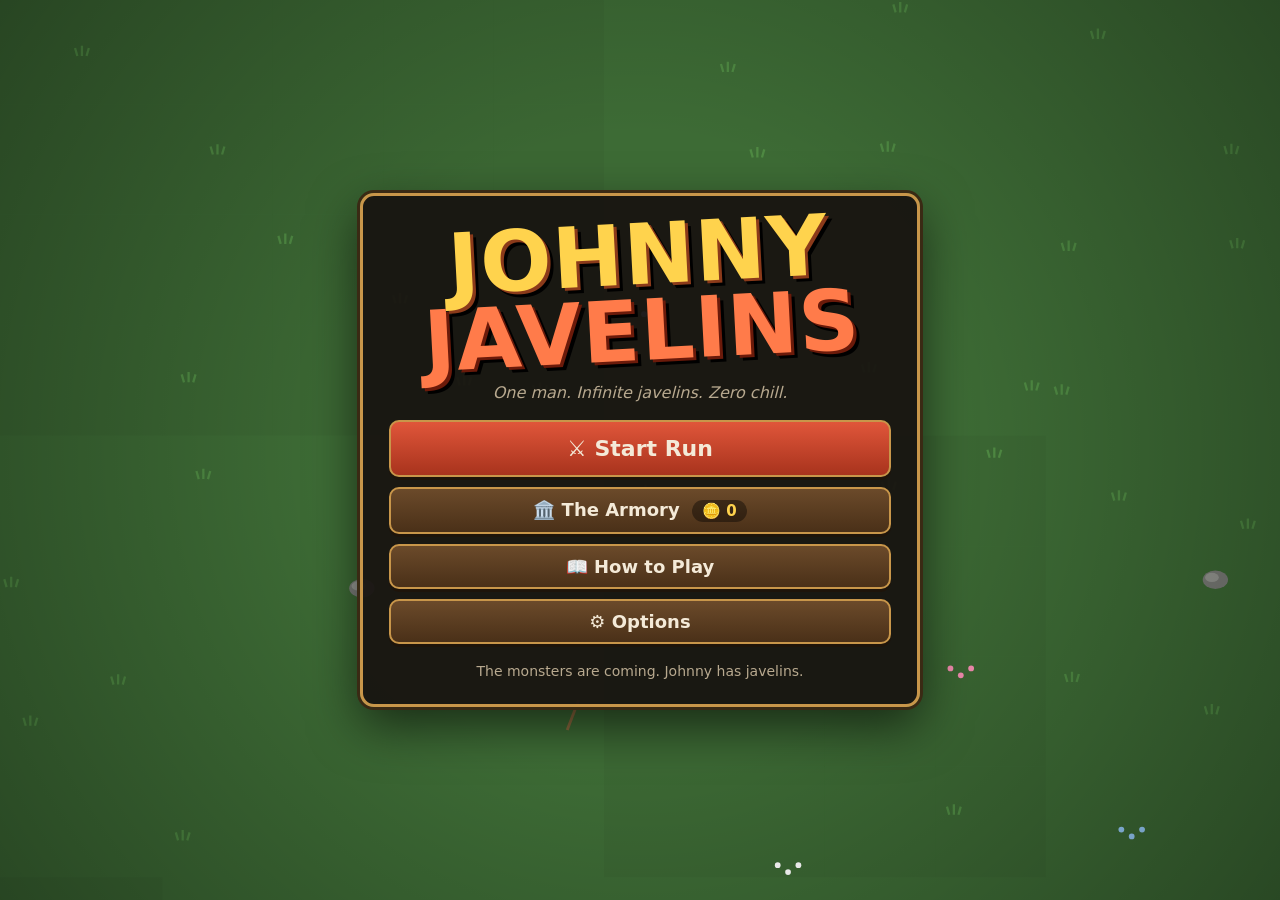
<file: index.html>
<!doctype html>
<html lang="en">
<head>
  <meta charset="utf-8" />
  <meta name="viewport" content="width=device-width, initial-scale=1, maximum-scale=1, user-scalable=no" />
  <title>Johnny Javelins</title>
  <link rel="icon" href="data:image/svg+xml,<svg xmlns=%22http://www.w3.org/2000/svg%22 viewBox=%220 0 100 100%22><text y=%22.9em%22 font-size=%2290%22>🔱</text></svg>" />
  <link rel="stylesheet" href="css/style.css" />
</head>
<body>
  <canvas id="game"></canvas>

  <!-- In-run HUD -->
  <div id="hud" class="hidden">
    <div id="xpbar"><div id="xpfill"></div><span id="lvl">LV 1</span></div>
    <div id="hud-row">
      <div id="hud-left">
        <div id="hpbar"><div id="hpfill"></div><span id="hptext">100 / 100</span></div>
        <div id="build"></div>
      </div>
      <div id="timer">00:00</div>
      <div id="hud-right">
        <div>💀 <span id="kills">0</span></div>
        <div>🪙 <span id="gold">0</span></div>
        <button id="pausebtn" title="Pause (Esc)">❚❚</button>
      </div>
    </div>
    <div id="bossbar" class="hidden"><div id="bossname"></div><div class="bar"><div id="bossfill"></div></div></div>
  </div>

  <div id="toasts"></div>

  <!-- Main menu -->
  <div id="menu" class="screen">
    <div class="panel title-panel">
      <h1 class="logo"><span>Johnny</span><span>Javelins</span></h1>
      <p class="tagline">One man. Infinite javelins. Zero chill.</p>
      <div class="menu-buttons">
        <button class="btn big" id="btn-play">⚔️ Start Run</button>
        <button class="btn" id="btn-shop">🏛️ The Armory <span class="gold-pill">🪙 <span class="gold-amt">0</span></span></button>
        <button class="btn" id="btn-howto">📖 How to Play</button>
        <button class="btn" id="btn-options">⚙️ Options</button>
      </div>
      <div id="records" class="records"></div>
    </div>
  </div>

  <!-- How to play -->
  <div id="howto" class="screen hidden">
    <div class="panel">
      <h2>How to Play</h2>
      <ul class="howto-list">
        <li><b>Move</b> with <kbd>WASD</kbd> / arrow keys (or drag anywhere on touch screens).</li>
        <li>Johnny <b>throws javelins automatically</b> at the nearest monster. Prefer to aim yourself? Switch to mouse aim in Options.</li>
        <li>Collect <b>XP gems</b> to level up and pick an upgrade. Stack them for increasingly absurd javelin chaos.</li>
        <li>Max out the right pairs of upgrades to unlock <b>Legendary</b> evolutions.</li>
        <li><b>Elite</b> monsters (gold glow) and <b>bosses</b> drop treasure chests full of free upgrades.</li>
        <li>Survive <b>15 minutes</b> and slay the Ancient Dragon to win.</li>
        <li>Gold you collect is kept even if you die. Spend it in <b>The Armory</b> on permanent upgrades and new javelin techniques.</li>
        <li><kbd>Esc</kbd>/<kbd>P</kbd> pause · <kbd>1</kbd>-<kbd>4</kbd> pick upgrade · <kbd>R</kbd> reroll</li>
      </ul>
      <button class="btn" data-back>Back</button>
    </div>
  </div>

  <!-- Options -->
  <div id="options" class="screen hidden">
    <div class="panel">
      <h2>Options</h2>
      <div class="options-list">
        <label class="opt"><span>Aiming</span><button class="btn small" id="opt-aim"></button></label>
        <label class="opt"><span>Sound</span><button class="btn small" id="opt-sound"></button></label>
        <label class="opt"><span>Damage numbers</span><button class="btn small" id="opt-dmg"></button></label>
        <label class="opt"><span>Screen shake</span><button class="btn small" id="opt-shake"></button></label>
      </div>
      <button class="btn" data-back>Back</button>
    </div>
  </div>

  <!-- Meta shop -->
  <div id="shop" class="screen hidden">
    <div class="panel wide">
      <div class="shop-head">
        <h2>The Armory</h2>
        <div class="gold-pill large">🪙 <span class="gold-amt">0</span></div>
      </div>
      <div class="tabs">
        <button class="tab active" data-tab="training">Training</button>
        <button class="tab" data-tab="techniques">Javelin Techniques</button>
        <button class="tab" data-tab="records">Hall of Records</button>
      </div>
      <div id="shop-body" class="shop-grid"></div>
      <div class="shop-foot">
        <button class="btn small ghost" id="btn-refund">Refund training</button>
        <button class="btn" data-back>Back</button>
      </div>
    </div>
  </div>

  <!-- Level up -->
  <div id="levelup" class="screen modal hidden">
    <div class="panel wide">
      <h2 class="levelup-title">LEVEL UP!</h2>
      <p class="sub">Choose a new trick for Johnny</p>
      <div id="cards" class="cards"></div>
      <div class="levelup-actions">
        <button class="btn small" id="btn-reroll">🎲 Reroll (<span id="reroll-n">0</span>)</button>
        <button class="btn small ghost" id="btn-skip">Skip (+heal, +gold)</button>
      </div>
    </div>
  </div>

  <!-- Chest -->
  <div id="chest" class="screen modal hidden">
    <div class="panel">
      <h2 class="chest-title">🎁 Treasure!</h2>
      <div id="chest-items" class="chest-items"></div>
      <button class="btn big" id="btn-chest">Excellent!</button>
    </div>
  </div>

  <!-- Pause -->
  <div id="pause" class="screen modal hidden">
    <div class="panel wide">
      <h2>Paused</h2>
      <div class="pause-cols">
        <div>
          <h3>Javelin Stats</h3>
          <div id="pause-stats" class="stat-list"></div>
        </div>
        <div>
          <h3>Build</h3>
          <div id="pause-build" class="pause-build"></div>
        </div>
      </div>
      <div class="menu-buttons row">
        <button class="btn big" id="btn-resume">Resume</button>
        <button class="btn" id="btn-pause-options">Options</button>
        <button class="btn ghost" id="btn-quit">Give up (keep gold)</button>
      </div>
    </div>
  </div>

  <!-- Game over -->
  <div id="gameover" class="screen hidden">
    <div class="panel">
      <h2 id="go-title">Johnny has fallen</h2>
      <div id="go-stats" class="go-stats"></div>
      <div class="menu-buttons row">
        <button class="btn big" id="btn-again">Run it back</button>
        <button class="btn" id="btn-go-shop">🏛️ Armory</button>
        <button class="btn ghost" id="btn-go-menu">Menu</button>
      </div>
    </div>
  </div>

  <script src="js/util.js"></script>
  <script src="js/audio.js"></script>
  <script src="js/save.js"></script>
  <script src="js/upgrades.js"></script>
  <script src="js/enemies.js"></script>
  <script src="js/input.js"></script>
  <script src="js/game.js"></script>
  <script src="js/render.js"></script>
  <script src="js/ui.js"></script>
  <script src="js/main.js"></script>
</body>
</html>
</file>
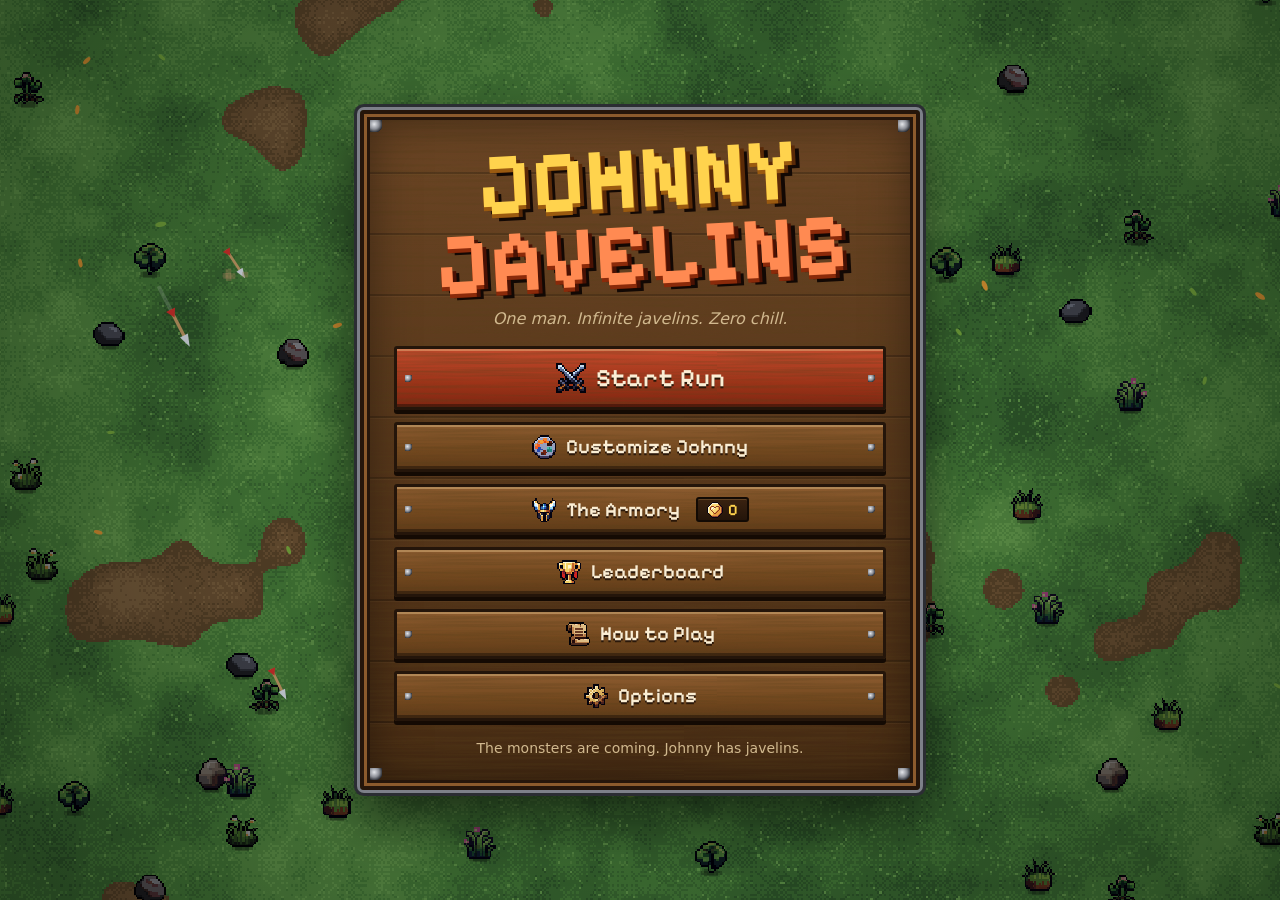
<file: public/index.html>
<!doctype html>
<html lang="en">
<head>
  <meta charset="utf-8" />
  <meta name="viewport" content="width=device-width, initial-scale=1, maximum-scale=1, user-scalable=no" />
  <title>Johnny Javelins</title>
  <link rel="icon" type="image/png" href="assets/favicon.png" />
  <link rel="stylesheet" href="css/style.css" />
</head>
<body>
  <canvas id="game"></canvas>

  <!-- In-run HUD -->
  <div id="hud" class="hidden">
    <div id="xpbar"><div id="xpfill"></div><span id="lvl">LV 1</span></div>
    <div id="hud-row">
      <div id="hud-left">
        <div id="hpbar"><div id="hptrail"></div><div id="hpfill"></div><span id="hptext">100 / 100</span></div>
        <div id="build"></div>
      </div>
      <div id="timer">00:00</div>
      <div id="hud-right">
        <div class="counter"><i class="px" data-icon="i_skull" data-size="22"></i> <span id="kills">0</span></div>
        <div class="counter"><i class="px" data-icon="coin" data-size="20"></i> <span id="gold">0</span></div>
        <button id="pausebtn" title="Pause (Esc)"><span class="pause-bars"></span></button>
      </div>
    </div>
    <div id="bossbar" class="hidden"><div id="bossname"></div><div class="bar"><div id="bosstrail"></div><div id="bossfill"></div></div></div>
  </div>

  <div id="toasts"></div>

  <!-- Main menu -->
  <div id="menu" class="screen">
    <div class="panel title-panel">
      <h1 class="logo"><span>Johnny</span><span>Javelins</span></h1>
      <p class="tagline">One man. Infinite javelins. Zero chill.</p>
      <div class="menu-buttons">
        <button class="btn big" id="btn-play"><i class="px" data-icon="i_play" data-size="30"></i> Start Run</button>
        <button class="btn" id="btn-designer"><i class="px" data-icon="i_designer" data-size="24"></i> Customize Johnny</button>
        <button class="btn" id="btn-shop"><i class="px" data-icon="i_armory" data-size="24"></i> The Armory <span class="gold-pill"><i class="px" data-icon="coin" data-size="16"></i> <span class="gold-amt">0</span></span></button>
        <button class="btn" id="btn-leaderboard"><i class="px" data-icon="i_trophy" data-size="24"></i> Leaderboard</button>
        <button class="btn" id="btn-howto"><i class="px" data-icon="i_howto" data-size="24"></i> How to Play</button>
        <button class="btn" id="btn-options"><i class="px" data-icon="i_options" data-size="24"></i> Options</button>
      </div>
      <div id="records" class="records"></div>
    </div>
  </div>

  <!-- Leaderboard -->
  <div id="leaderboard" class="screen hidden">
    <div class="panel wide lb-panel">
      <h2><i class="px" data-icon="i_trophy" data-size="34"></i> Hall of Johnnys</h2>
      <p class="sub">Every legend on this board is named Johnny. There is only Johnny.</p>
      <div id="lb-body" class="lb-body"></div>
      <div class="menu-buttons row">
        <button class="btn small" id="btn-lb-refresh">Refresh</button>
        <button class="btn" data-back>Back</button>
      </div>
    </div>
  </div>

  <!-- Johnny designer -->
  <div id="designer" class="screen hidden">
    <div class="panel wide">
      <h2>Design Your Johnny</h2>
      <div class="designer">
        <div class="designer-preview">
          <canvas id="johnny-preview" width="480" height="480"></canvas>
          <label class="name-field">Name <input id="johnny-name" maxlength="16" autocomplete="off" spellcheck="false" /></label>
          <div class="designer-actions">
            <button class="btn small" id="btn-random-look"><i class="px" data-icon="i_crit" data-size="20"></i> Randomize</button>
            <button class="btn small ghost" id="btn-reset-look">Classic Johnny</button>
          </div>
        </div>
        <div id="designer-opts" class="designer-opts"></div>
      </div>
      <button class="btn big" data-back>Looking good!</button>
    </div>
  </div>

  <!-- How to play -->
  <div id="howto" class="screen hidden">
    <div class="panel">
      <h2>How to Play</h2>
      <ul class="howto-list">
        <li><b>Move</b> with <kbd>WASD</kbd> / arrow keys (or drag anywhere on touch screens).</li>
        <li>Johnny <b>throws javelins automatically</b> at the nearest monster. Prefer to aim yourself? Switch to mouse aim in Options.</li>
        <li>Collect <b>XP gems</b> to level up and pick an upgrade. Stack them for increasingly absurd javelin chaos.</li>
        <li>Max out the right pairs of upgrades to unlock <b>Legendary</b> evolutions.</li>
        <li><b>Elite</b> monsters (gold glow) and <b>bosses</b> drop treasure chests full of free upgrades.</li>
        <li>Survive <b>15 minutes</b> and slay the Ancient Dragon to win.</li>
        <li>Gold you collect is kept even if you die. Spend it in <b>The Armory</b> on permanent upgrades and new javelin techniques.</li>
        <li><kbd>Esc</kbd>/<kbd>P</kbd> pause · <kbd>1</kbd>-<kbd>4</kbd> pick upgrade · <kbd>R</kbd> reroll</li>
      </ul>
      <button class="btn" data-back>Back</button>
    </div>
  </div>

  <!-- Options -->
  <div id="options" class="screen hidden">
    <div class="panel">
      <h2>Options</h2>
      <div class="options-list">
        <label class="opt"><span>Aiming</span><button class="btn small" id="opt-aim"></button></label>
        <label class="opt"><span>Graphics</span><button class="btn small" id="opt-quality"></button></label>
        <label class="opt"><span>Sound</span><button class="btn small" id="opt-sound"></button></label>
        <label class="opt"><span>Damage numbers</span><button class="btn small" id="opt-dmg"></button></label>
        <label class="opt"><span>Screen shake &amp; flashes</span><button class="btn small" id="opt-shake"></button></label>
      </div>
      <button class="btn" data-back>Back</button>
    </div>
  </div>

  <!-- Meta shop -->
  <div id="shop" class="screen hidden">
    <div class="panel wide">
      <div class="shop-head">
        <h2>The Armory</h2>
        <div class="gold-pill large"><i class="px" data-icon="coin" data-size="22"></i> <span class="gold-amt">0</span></div>
      </div>
      <div class="tabs">
        <button class="tab active" data-tab="training">Training</button>
        <button class="tab" data-tab="techniques">Javelin Techniques</button>
        <button class="tab" data-tab="records">Hall of Records</button>
      </div>
      <div id="shop-body" class="shop-grid"></div>
      <div class="shop-foot">
        <button class="btn small ghost" id="btn-refund">Refund training</button>
        <button class="btn" data-back>Back</button>
      </div>
    </div>
  </div>

  <!-- Level up -->
  <div id="levelup" class="screen modal hidden">
    <div class="panel wide">
      <h2 class="levelup-title">LEVEL UP!</h2>
      <p class="sub">Choose a new trick for Johnny</p>
      <div id="cards" class="cards"></div>
      <div class="levelup-actions">
        <button class="btn small" id="btn-reroll"><i class="px" data-icon="i_crit" data-size="20"></i> Reroll (<span id="reroll-n">0</span>)</button>
        <button class="btn small ghost" id="btn-skip">Skip (+heal, +gold)</button>
      </div>
    </div>
  </div>

  <!-- Chest -->
  <div id="chest" class="screen modal hidden">
    <div class="panel">
      <h2 class="chest-title"><i class="px" data-icon="chest" data-size="40"></i> Treasure!</h2>
      <div id="chest-items" class="chest-items"></div>
      <button class="btn big" id="btn-chest">Excellent!</button>
    </div>
  </div>

  <!-- Pause -->
  <div id="pause" class="screen modal hidden">
    <div class="panel wide">
      <h2>Paused</h2>
      <div class="pause-cols">
        <div>
          <h3>Javelin Stats</h3>
          <div id="pause-stats" class="stat-list"></div>
        </div>
        <div>
          <h3>Build</h3>
          <div id="pause-build" class="pause-build"></div>
        </div>
      </div>
      <div class="menu-buttons row">
        <button class="btn big" id="btn-resume">Resume</button>
        <button class="btn" id="btn-pause-options">Options</button>
        <button class="btn ghost" id="btn-quit">Give up (keep gold)</button>
      </div>
    </div>
  </div>

  <!-- Game over -->
  <div id="gameover" class="screen hidden">
    <div class="panel">
      <h2 id="go-title">Johnny has fallen</h2>
      <div id="go-stats" class="go-stats"></div>
      <div id="go-rank" class="go-rank"></div>
      <div class="menu-buttons row">
        <button class="btn big" id="btn-again">Run it back</button>
        <button class="btn" id="btn-go-lb"><i class="px" data-icon="i_trophy" data-size="24"></i> Leaderboard</button>
        <button class="btn" id="btn-go-shop"><i class="px" data-icon="i_armory" data-size="24"></i> Armory</button>
        <button class="btn ghost" id="btn-go-menu">Menu</button>
      </div>
    </div>
  </div>

  <script src="js/util.js"></script>
  <script src="js/audio.js"></script>
  <script src="js/johnny.js"></script>
  <script src="js/save.js"></script>
  <script src="js/upgrades.js"></script>
  <script src="js/sprite-index.js"></script>
  <script src="js/sprites.js"></script>
  <script src="js/world.js"></script>
  <script src="js/enemies.js"></script>
  <script src="js/input.js"></script>
  <script src="js/game.js"></script>
  <script src="js/render.js"></script>
  <script src="js/leaderboard.js"></script>
  <script src="js/ui.js"></script>
  <script src="js/main.js"></script>
</body>
</html>
</file>
<file: css/style.css>
:root {
  --bg: #12161c;
  --panel: rgba(24, 20, 16, 0.94);
  --panel-edge: #c8964a;
  --text: #f4ead8;
  --muted: #b8a98f;
  --gold: #ffd34d;
  --accent: #e0563a;
  --good: #6ad46a;
  --legend: #ff9f1c;
  --font: 'Trebuchet MS', 'Segoe UI', system-ui, sans-serif;
}

* { box-sizing: border-box; }

html, body {
  margin: 0;
  height: 100%;
  overflow: hidden;
  background: var(--bg);
  color: var(--text);
  font-family: var(--font);
  user-select: none;
  -webkit-user-select: none;
  touch-action: none;
}

canvas#game { position: fixed; inset: 0; display: block; }

.hidden { display: none !important; }

/* ---------------- Screens & panels ---------------- */
.screen {
  position: fixed;
  inset: 0;
  display: flex;
  align-items: center;
  justify-content: center;
  padding: 16px;
  z-index: 10;
  overflow-y: auto;
}
.screen.modal { background: rgba(0, 0, 0, 0.55); z-index: 20; }

.panel {
  background: var(--panel);
  border: 3px solid var(--panel-edge);
  border-radius: 14px;
  box-shadow: 0 0 0 3px #3a2a14, 0 18px 50px rgba(0, 0, 0, 0.6);
  padding: 22px 26px;
  max-width: 560px;
  width: 100%;
  text-align: center;
  margin: auto;
}
.panel.wide { max-width: 980px; }

h1, h2, h3 { margin: 0 0 10px; letter-spacing: 1px; }
h2 { font-size: 28px; color: var(--gold); text-shadow: 2px 2px 0 #000; }
h3 { font-size: 16px; color: var(--muted); text-transform: uppercase; }

.logo {
  display: flex;
  flex-direction: column;
  line-height: 0.9;
  font-size: clamp(44px, 10vw, 84px);
  font-weight: 900;
  text-transform: uppercase;
  color: var(--gold);
  text-shadow: 3px 3px 0 #8b3a1a, 6px 6px 0 #000;
  transform: rotate(-3deg);
  margin-bottom: 14px;
}
.logo span:last-child { color: #ff7b4a; text-shadow: 3px 3px 0 #6b1a0a, 6px 6px 0 #000; }
.tagline { color: var(--muted); font-style: italic; margin: 0 0 18px; }

.menu-buttons { display: flex; flex-direction: column; gap: 10px; align-items: stretch; }
.menu-buttons.row { flex-direction: row; flex-wrap: wrap; justify-content: center; margin-top: 16px; }

.btn {
  font-family: inherit;
  font-size: 18px;
  font-weight: 700;
  color: var(--text);
  background: linear-gradient(#6b4a2a, #4a3018);
  border: 2px solid var(--panel-edge);
  border-radius: 10px;
  padding: 10px 18px;
  cursor: pointer;
  transition: transform 0.08s, filter 0.1s;
  box-shadow: 0 3px 0 #1e140a;
}
.btn:hover { filter: brightness(1.2); transform: translateY(-1px); }
.btn:active { transform: translateY(2px); box-shadow: none; }
.btn.big { font-size: 22px; padding: 14px 22px; background: linear-gradient(#e0563a, #a8331d); }
.btn.small { font-size: 15px; padding: 7px 12px; }
.btn.ghost { background: transparent; }
.btn:disabled { opacity: 0.45; cursor: not-allowed; filter: grayscale(0.6); transform: none; }

.gold-pill {
  display: inline-block;
  background: rgba(0, 0, 0, 0.4);
  border-radius: 999px;
  padding: 2px 10px;
  color: var(--gold);
  font-size: 15px;
  margin-left: 6px;
}
.gold-pill.large { font-size: 22px; padding: 4px 16px; }

.records { margin-top: 16px; color: var(--muted); font-size: 14px; line-height: 1.6; }

kbd {
  background: #2a2016;
  border: 1px solid #6b5636;
  border-radius: 4px;
  padding: 0 5px;
  font-size: 0.85em;
}

.howto-list { text-align: left; line-height: 1.55; padding-left: 20px; margin: 0 0 18px; }
.howto-list li { margin-bottom: 6px; }

.options-list { display: flex; flex-direction: column; gap: 10px; margin-bottom: 18px; }
.opt { display: flex; justify-content: space-between; align-items: center; gap: 12px; font-size: 18px; }
.opt .btn { min-width: 120px; }

/* ---------------- HUD ---------------- */
#hud { position: fixed; inset: 0; pointer-events: none; z-index: 5; }
#xpbar {
  position: absolute; top: 0; left: 0; right: 0; height: 16px;
  background: rgba(0, 0, 0, 0.65);
  border-bottom: 2px solid #000;
}
#xpfill { height: 100%; width: 0; background: linear-gradient(90deg, #2f8cff, #6fd0ff); transition: width 0.1s; }
#lvl {
  position: absolute; right: 8px; top: 0; font-size: 12px; font-weight: 800; line-height: 16px;
  text-shadow: 1px 1px 0 #000;
}
#hud-row {
  position: absolute; top: 22px; left: 10px; right: 10px;
  display: flex; justify-content: space-between; align-items: flex-start; gap: 10px;
}
#hud-left { display: flex; flex-direction: column; gap: 6px; max-width: 40%; }
#hpbar {
  position: relative; width: 200px; max-width: 100%; height: 18px;
  background: rgba(0, 0, 0, 0.65); border: 2px solid #000; border-radius: 6px; overflow: hidden;
}
#hpfill { height: 100%; width: 100%; background: linear-gradient(#ff6a5a, #c62828); transition: width 0.1s; }
#hptext {
  position: absolute; inset: 0; text-align: center; font-size: 12px; font-weight: 800; line-height: 14px;
  text-shadow: 1px 1px 0 #000;
}
#build { display: flex; flex-wrap: wrap; gap: 3px; }
.bicon {
  position: relative; width: 28px; height: 28px; font-size: 17px; line-height: 26px; text-align: center;
  background: rgba(0, 0, 0, 0.55); border: 1px solid #6b5636; border-radius: 5px;
}
.bicon.legendary { border-color: var(--legend); box-shadow: 0 0 6px var(--legend); }
.bicon small {
  position: absolute; right: -2px; bottom: -4px; font-size: 10px; font-weight: 800; line-height: 1;
  background: #000; color: var(--gold); border-radius: 3px; padding: 1px 2px;
}
#timer {
  font-size: 30px; font-weight: 900; text-shadow: 2px 2px 0 #000; letter-spacing: 2px;
  position: absolute; left: 50%; transform: translateX(-50%);
}
#hud-right {
  display: flex; flex-direction: column; align-items: flex-end; gap: 2px;
  font-size: 18px; font-weight: 800; text-shadow: 2px 2px 0 #000;
}
#pausebtn {
  pointer-events: auto; margin-top: 4px;
  background: rgba(0, 0, 0, 0.5); color: var(--text); border: 1px solid #6b5636; border-radius: 6px;
  font-size: 14px; padding: 4px 10px; cursor: pointer;
}
#bossbar {
  position: absolute; bottom: 18px; left: 50%; transform: translateX(-50%);
  width: min(600px, 90vw); text-align: center;
}
#bossname { font-weight: 900; font-size: 16px; color: #ff6b5a; text-shadow: 2px 2px 0 #000; margin-bottom: 3px; }
#bossbar .bar { height: 14px; background: rgba(0, 0, 0, 0.7); border: 2px solid #000; border-radius: 4px; overflow: hidden; }
#bossfill { height: 100%; width: 100%; background: linear-gradient(#ff3d3d, #8b0000); }

#toasts {
  position: fixed; top: 90px; left: 50%; transform: translateX(-50%);
  display: flex; flex-direction: column; align-items: center; gap: 6px; z-index: 15; pointer-events: none;
}
.toast {
  background: rgba(0, 0, 0, 0.75); border: 1px solid var(--panel-edge); border-radius: 8px;
  padding: 6px 14px; font-weight: 800; font-size: 17px; text-shadow: 1px 1px 0 #000;
  animation: toastIn 0.25s ease-out;
  text-align: center;
}
@keyframes toastIn { from { transform: scale(0.6); opacity: 0; } to { transform: scale(1); opacity: 1; } }

/* ---------------- Level up cards ---------------- */
.levelup-title { font-size: 40px; animation: pulse 0.8s infinite alternate; }
@keyframes pulse { from { transform: scale(1); } to { transform: scale(1.06); } }
.sub { color: var(--muted); margin: 0 0 14px; }
.cards { display: grid; grid-template-columns: repeat(auto-fit, minmax(190px, 1fr)); gap: 12px; }
.card {
  font-family: inherit; color: var(--text); text-align: left;
  display: flex; flex-direction: column; gap: 6px;
  background: linear-gradient(#3a2c1c, #241a10);
  border: 2px solid #7a5b30; border-radius: 12px; padding: 14px;
  cursor: pointer; position: relative; transition: transform 0.1s, border-color 0.1s;
}
.card:hover, .card:focus { transform: translateY(-4px); border-color: var(--gold); outline: none; }
.card.legendary {
  border-color: var(--legend);
  background: linear-gradient(#5a3010, #2a1408);
  box-shadow: 0 0 18px rgba(255, 159, 28, 0.6);
  animation: glow 1s infinite alternate;
}
@keyframes glow { from { box-shadow: 0 0 10px rgba(255, 159, 28, 0.4); } to { box-shadow: 0 0 26px rgba(255, 159, 28, 0.9); } }
.card-icon { font-size: 38px; line-height: 1; }
.card-name { font-size: 19px; font-weight: 800; }
.card-lvl { font-size: 13px; font-weight: 800; color: var(--good); text-transform: uppercase; }
.card.legendary .card-lvl { color: var(--legend); }
.card-desc { font-size: 14px; color: #e6dac4; line-height: 1.35; }
.card-desc b { color: var(--gold); }
.card kbd { position: absolute; top: 10px; right: 10px; }
.card-kind { font-size: 11px; color: var(--muted); text-transform: uppercase; letter-spacing: 1px; }
.levelup-actions { display: flex; justify-content: center; gap: 10px; margin-top: 14px; flex-wrap: wrap; }

.chest-title { font-size: 34px; }
.chest-items { display: flex; flex-direction: column; gap: 8px; margin: 10px 0 18px; }
.chest-item {
  display: flex; align-items: center; gap: 12px; text-align: left;
  background: rgba(0, 0, 0, 0.35); border: 1px solid #6b5636; border-radius: 10px; padding: 8px 12px;
  animation: toastIn 0.4s ease-out both;
}
.chest-item.legendary { border-color: var(--legend); box-shadow: 0 0 12px rgba(255, 159, 28, 0.6); }
.chest-item .ci-icon { font-size: 30px; }
.chest-item .ci-name { font-weight: 800; }
.chest-item .ci-lvl { font-size: 12px; color: var(--good); }

/* ---------------- Shop ---------------- */
.shop-head { display: flex; justify-content: space-between; align-items: center; flex-wrap: wrap; gap: 8px; margin-bottom: 6px; }
.tabs { display: flex; gap: 6px; margin-bottom: 12px; flex-wrap: wrap; }
.tab {
  font-family: inherit; font-weight: 700; font-size: 15px; color: var(--muted);
  background: rgba(0, 0, 0, 0.3); border: 1px solid #6b5636; border-radius: 8px; padding: 6px 12px; cursor: pointer;
}
.tab.active { color: var(--gold); border-color: var(--gold); }
.shop-grid {
  display: grid; grid-template-columns: repeat(auto-fill, minmax(220px, 1fr)); gap: 10px;
  max-height: 58vh; overflow-y: auto; padding: 4px; text-align: left;
}
.shop-item {
  background: rgba(0, 0, 0, 0.35); border: 1px solid #6b5636; border-radius: 10px; padding: 10px 12px;
  display: flex; flex-direction: column; gap: 6px;
}
.shop-item.maxed { border-color: var(--good); }
.si-top { display: flex; align-items: center; gap: 10px; }
.si-icon { font-size: 28px; }
.si-name { font-weight: 800; }
.si-desc { font-size: 13px; color: #e6dac4; }
.si-desc b { color: var(--gold); }
.pips { display: flex; gap: 3px; }
.pip { width: 14px; height: 6px; border-radius: 2px; background: #3a2c1c; border: 1px solid #6b5636; }
.pip.on { background: var(--gold); }
.shop-foot { display: flex; justify-content: space-between; margin-top: 14px; gap: 10px; flex-wrap: wrap; }
.records-grid { display: grid; grid-template-columns: 1fr 1fr; gap: 6px 18px; text-align: left; }
.records-grid div:nth-child(odd) { color: var(--muted); }
.legend-list { grid-column: 1 / -1; margin-top: 10px; }
.legend-list .lg { display: inline-block; margin: 3px; padding: 3px 8px; border-radius: 6px; border: 1px solid #6b5636; font-size: 13px; }
.legend-list .lg.found { border-color: var(--legend); color: var(--legend); }
.legend-list .lg.unknown { color: #6b5d48; }

/* ---------------- Pause ---------------- */
.pause-cols { display: grid; grid-template-columns: 1fr 1.4fr; gap: 20px; text-align: left; }
.stat-list { display: grid; grid-template-columns: 1fr auto; gap: 3px 12px; font-size: 14px; }
.stat-list div:nth-child(even) { color: var(--gold); font-weight: 800; text-align: right; }
.pause-build { display: flex; flex-direction: column; gap: 4px; max-height: 45vh; overflow-y: auto; font-size: 14px; }
.pb-row { display: flex; gap: 8px; align-items: center; }
.pb-row .pb-icon { width: 26px; text-align: center; font-size: 18px; }
.pb-row .pb-lvl { margin-left: auto; color: var(--gold); font-weight: 800; }
.pb-row.legendary .pb-name { color: var(--legend); font-weight: 800; }

/* ---------------- Game over ---------------- */
.go-stats { display: grid; grid-template-columns: 1fr auto; gap: 4px 20px; text-align: left; font-size: 18px; margin: 10px 0; }
.go-stats div:nth-child(even) { text-align: right; font-weight: 800; color: var(--gold); }
.go-stats .total { border-top: 1px solid #6b5636; padding-top: 6px; font-size: 22px; }
.new-best { color: var(--good); font-weight: 800; margin-top: 8px; }

@media (max-width: 640px) {
  .panel { padding: 16px; }
  #timer { font-size: 22px; top: 18px; }
  #hud-right { font-size: 15px; }
  #hpbar { width: 130px; }
  .pause-cols { grid-template-columns: 1fr; }
  .cards { grid-template-columns: 1fr; }
  .card { flex-direction: row; flex-wrap: wrap; align-items: center; padding: 10px; }
  .card-icon { font-size: 30px; }
  .card-desc { flex-basis: 100%; }
  #toasts { top: 120px; width: 90vw; }
}
</file>
<file: public/css/style.css>
/* Johnny Javelins: rustic wood, iron and parchment UI. */

/* Pixelify Sans (SIL OFL 1.1), self-hosted: see assets/fonts/PixelifySans-OFL.txt */
@font-face { font-family: 'Pixelify Sans'; font-weight: 400; font-display: swap; src: url(../assets/fonts/pixelify-sans-latin-400-normal.woff2) format('woff2'); }
@font-face { font-family: 'Pixelify Sans'; font-weight: 600; font-display: swap; src: url(../assets/fonts/pixelify-sans-latin-600-normal.woff2) format('woff2'); }
@font-face { font-family: 'Pixelify Sans'; font-weight: 700; font-display: swap; src: url(../assets/fonts/pixelify-sans-latin-700-normal.woff2) format('woff2'); }
:root {
  --bg: #12161c;
  --text: #f6ead2;
  --muted: #d1b98f;
  --gold: #ffd34d;
  --good: #7be06a;
  --legend: #ff9f1c;
  --danger: #ff6b5a;

  --wood-hi: #8d5c30;
  --wood-a: #6b4524;
  --wood-b: #573719;
  --wood-c: #452a12;
  --wood-dark: #24150a;
  --iron: #7d8089;
  --iron-hi: #c9ccd2;
  --iron-dark: #2b2d33;
  --ink: #3a2412;
  --ink-red: #9b2c0e;

  --font: 'Trebuchet MS', 'Segoe UI', system-ui, sans-serif;
  --pixel: 'Pixelify Sans', 'Trebuchet MS', system-ui, sans-serif;

  /* Procedural textures (SVG noise): long wood grain, and paper fibre. */
  --grain: url("data:image/svg+xml,%3Csvg xmlns='http://www.w3.org/2000/svg' width='320' height='320'%3E%3Cfilter id='n'%3E%3CfeTurbulence type='fractalNoise' baseFrequency='0.006 0.32' numOctaves='3' seed='7'/%3E%3CfeColorMatrix values='0 0 0 0 0.10 0 0 0 0 0.05 0 0 0 0 0.01 0.95 0 0 0 -0.38'/%3E%3C/filter%3E%3Crect width='100%25' height='100%25' filter='url(%23n)'/%3E%3C/svg%3E");
  --paper: url("data:image/svg+xml,%3Csvg xmlns='http://www.w3.org/2000/svg' width='200' height='200'%3E%3Cfilter id='p'%3E%3CfeTurbulence type='fractalNoise' baseFrequency='0.75' numOctaves='2' seed='3'/%3E%3CfeColorMatrix values='0 0 0 0 0.35 0 0 0 0 0.22 0 0 0 0 0.08 0.6 0 0 0 -0.22'/%3E%3C/filter%3E%3Crect width='100%25' height='100%25' filter='url(%23p)'/%3E%3C/svg%3E");
  --nail: radial-gradient(circle at 35% 35%, #e4e6ea 0, #8a8d95 45%, #2b2d33 75%, transparent 80%);
}

* { box-sizing: border-box; }
button, input { font-variant-ligatures: none; font-feature-settings: 'liga' 0, 'clig' 0; }

html, body {
  margin: 0;
  height: 100%;
  overflow: hidden;
  background: var(--bg);
  color: var(--text);
  font-family: var(--font);
  /* Pixelify Sans has no proper "fi"/"fl" ligatures. */
  font-variant-ligatures: none;
  font-feature-settings: 'liga' 0, 'clig' 0;
  user-select: none;
  -webkit-user-select: none;
  touch-action: none;
}

canvas#game { position: fixed; inset: 0; display: block; }

.hidden { display: none !important; }

/* Pixel-art icons cut from the sprite atlas (sized/positioned inline by JS). */
.px {
  display: inline-block;
  flex: none;
  background-image: url(../assets/sprites.png);
  background-repeat: no-repeat;
  image-rendering: pixelated;
  image-rendering: crisp-edges;
  vertical-align: middle;
}
.px.inl { vertical-align: -0.28em; margin: 0 2px; }

/* ---------------- Screens & panels ---------------- */
.screen {
  position: fixed;
  inset: 0;
  display: flex;
  align-items: center;
  justify-content: center;
  padding: 16px;
  z-index: 10;
  overflow-y: auto;
}
.screen.modal { background: radial-gradient(ellipse at center, rgba(10, 6, 2, 0.45), rgba(10, 6, 2, 0.8)); z-index: 20; }

/* Wooden board with plank seams, an inner bevel and an iron frame. */
.panel {
  position: relative;
  background:
    var(--grain),
    repeating-linear-gradient(180deg, transparent 0 58px, rgba(0, 0, 0, 0.22) 58px 60px, rgba(255, 210, 150, 0.05) 60px 61px),
    linear-gradient(180deg, var(--wood-a), var(--wood-c));
  border: 4px solid var(--wood-dark);
  border-radius: 4px;
  box-shadow:
    inset 0 0 0 3px #8a5a2c,
    inset 0 0 0 6px var(--wood-dark),
    inset 0 0 50px rgba(0, 0, 0, 0.5),
    0 0 0 3px var(--iron),
    0 0 0 6px var(--iron-dark),
    0 24px 60px rgba(0, 0, 0, 0.7);
  padding: 26px 30px;
  max-width: 560px;
  width: 100%;
  text-align: center;
  margin: auto;
}
/* Iron rivets on the corners. */
.panel::before {
  content: '';
  position: absolute;
  inset: 6px;
  pointer-events: none;
  background:
    var(--nail) 0 0 / 12px 12px no-repeat,
    var(--nail) 100% 0 / 12px 12px no-repeat,
    var(--nail) 0 100% / 12px 12px no-repeat,
    var(--nail) 100% 100% / 12px 12px no-repeat;
}
.panel.wide { max-width: 980px; }

h1, h2, h3 { margin: 0 0 10px; letter-spacing: 1px; font-family: var(--pixel); font-weight: 700; }
h2 {
  font-size: 32px;
  color: var(--gold);
  text-shadow: 0 3px 0 #5a2a08, 3px 3px 0 #1a0c04;
  display: flex;
  align-items: center;
  justify-content: center;
  gap: 10px;
}
h3 { font-size: 15px; color: var(--muted); text-transform: uppercase; letter-spacing: 2px; font-weight: 600; }

.logo {
  display: flex;
  flex-direction: column;
  line-height: 0.88;
  font-size: clamp(46px, 10vw, 88px);
  text-transform: uppercase;
  color: var(--gold);
  text-shadow: 0 4px 0 #9a5a10, 4px 4px 0 #5a2a08, 7px 7px 0 #120804;
  transform: rotate(-3deg);
  margin-bottom: 14px;
}
.logo span:last-child { color: #ff8a52; text-shadow: 0 4px 0 #8a2a0a, 4px 4px 0 #4a1204, 7px 7px 0 #120804; }
.tagline { color: var(--muted); font-style: italic; margin: 0 0 18px; }

.menu-buttons { display: flex; flex-direction: column; gap: 12px; align-items: stretch; }
.menu-buttons.row { flex-direction: row; flex-wrap: wrap; justify-content: center; margin-top: 18px; }

/* Nailed wooden plank buttons. */
.btn {
  position: relative;
  display: inline-flex;
  align-items: center;
  justify-content: center;
  gap: 10px;
  font-family: var(--pixel);
  font-size: 20px;
  font-weight: 600;
  color: #fbeed4;
  text-shadow: 0 2px 0 #2a1709;
  background: var(--grain), linear-gradient(180deg, var(--wood-hi) 0%, #74491f 55%, #5e3a18 100%);
  border: 3px solid var(--wood-dark);
  border-radius: 3px;
  padding: 10px 30px;
  cursor: pointer;
  box-shadow: inset 0 2px 0 rgba(255, 220, 160, 0.35), inset 0 -3px 0 rgba(0, 0, 0, 0.35), 0 4px 0 #140a03;
  transition: transform 0.06s, filter 0.1s;
}
.btn::before, .btn::after {
  content: '';
  position: absolute;
  top: 50%;
  width: 7px;
  height: 7px;
  margin-top: -3.5px;
  background: var(--nail);
}
.btn::before { left: 8px; }
.btn::after { right: 8px; }
.btn:hover { filter: brightness(1.15); }
.btn:active { transform: translateY(3px); box-shadow: inset 0 2px 0 rgba(255, 220, 160, 0.25), 0 1px 0 #140a03; }
.btn.big {
  font-size: 25px;
  padding: 14px 34px;
  background: var(--grain), linear-gradient(180deg, #c24a2c 0%, #9c3318 60%, #7e2611 100%);
}
.btn.small { font-size: 16px; padding: 7px 24px; }
.btn.small::before, .btn.small::after { width: 5px; height: 5px; margin-top: -2.5px; }
.btn.small::before { left: 7px; }
.btn.small::after { right: 7px; }
.btn.ghost { background: var(--grain), linear-gradient(180deg, #4e321a 0%, #3c2512 100%); color: var(--muted); }
.btn:disabled { filter: grayscale(0.7) brightness(0.65); cursor: not-allowed; transform: none; }

/* Leather strap holding a coin count. */
.gold-pill {
  display: inline-flex;
  align-items: center;
  gap: 5px;
  background: linear-gradient(180deg, #3a2210, #24150a);
  border: 2px solid #120a04;
  box-shadow: inset 0 1px 0 rgba(255, 200, 120, 0.2);
  border-radius: 3px;
  padding: 1px 9px;
  color: var(--gold);
  font-size: 16px;
  margin-left: 6px;
}
.gold-pill.large { font-size: 22px; padding: 3px 14px; }

.records { margin-top: 16px; color: var(--muted); font-size: 14px; line-height: 1.6; }

/* Little parchment key caps. */
kbd {
  font-family: var(--pixel);
  background: linear-gradient(#f2e2ba, #d8bd86);
  color: var(--ink);
  border: 2px solid var(--wood-dark);
  border-radius: 3px;
  padding: 0 5px;
  font-size: 0.85em;
}

.howto-list { text-align: left; line-height: 1.55; padding-left: 20px; margin: 0 0 18px; }
.howto-list li { margin-bottom: 6px; }

.options-list { display: flex; flex-direction: column; gap: 12px; margin-bottom: 18px; }
.opt { display: flex; justify-content: space-between; align-items: center; gap: 12px; font-size: 18px; font-family: var(--pixel); }
.opt .btn { min-width: 130px; }

/* ---------------- HUD ---------------- */
#hud { position: fixed; inset: 0; pointer-events: none; z-index: 5; font-family: var(--pixel); }
#xpbar {
  position: absolute; top: 0; left: 0; right: 0; height: 16px;
  background: #15161a;
  border-bottom: 3px solid var(--iron-dark);
  box-shadow: 0 2px 0 var(--iron), 0 4px 6px rgba(0, 0, 0, 0.5);
}
#xpfill {
  height: 100%; width: 0; transition: width 0.1s;
  background: linear-gradient(180deg, #8fdcff 0 3px, #3b9cff 3px 70%, #2a6fd0 70%);
}
#lvl {
  position: absolute; right: 8px; top: 0; font-size: 13px; font-weight: 700; line-height: 16px;
  text-shadow: 1px 1px 0 #000, -1px -1px 0 #000;
}
#hud-row {
  position: absolute; top: 26px; left: 12px; right: 12px;
  display: flex; justify-content: space-between; align-items: flex-start; gap: 10px;
}
#hud-left { display: flex; flex-direction: column; gap: 8px; max-width: 40%; }
#hpbar {
  position: relative; width: 210px; max-width: 100%; height: 20px;
  background: #1a0e0a;
  border: 3px solid var(--iron-dark);
  box-shadow: 0 0 0 2px var(--iron), 0 3px 6px rgba(0, 0, 0, 0.5);
  border-radius: 2px;
  overflow: hidden;
}
#hptrail { position: absolute; left: 0; top: 0; height: 100%; width: 100%; background: #fff0c8; transition: width 0.45s ease-in 0.3s; }
#hpfill { position: relative; height: 100%; width: 100%; background: linear-gradient(180deg, #ff9a8a 0 3px, #e8413a 3px 65%, #a82222 65%); }
#hptext {
  position: absolute; inset: 0; z-index: 1; text-align: center; font-size: 13px; font-weight: 700; line-height: 14px;
  text-shadow: 1px 1px 0 #000, -1px -1px 0 #000;
}
#build { display: flex; flex-wrap: wrap; gap: 4px; }
/* Wooden inventory slots. */
.bicon {
  position: relative; width: 32px; height: 32px;
  display: flex; align-items: center; justify-content: center;
  background: var(--grain), linear-gradient(180deg, var(--wood-a), var(--wood-c));
  border: 2px solid var(--wood-dark);
  box-shadow: inset 0 1px 0 rgba(255, 220, 160, 0.25), 0 2px 0 rgba(0, 0, 0, 0.5);
  border-radius: 3px;
}
.bicon.legendary { border-color: #8a5a00; box-shadow: 0 0 0 2px var(--legend), 0 0 8px var(--legend); }
.bicon small {
  position: absolute; right: -4px; bottom: -5px; font-size: 11px; font-weight: 700; line-height: 1;
  background: linear-gradient(#f2e2ba, #d8bd86); color: var(--ink); border: 1px solid var(--wood-dark);
  border-radius: 2px; padding: 1px 3px;
}
#timer {
  font-size: 34px; font-weight: 700; letter-spacing: 2px; color: #fff3d6;
  text-shadow: 0 3px 0 #5a2a08, 2px 2px 0 #000, -2px -2px 0 #000, 2px -2px 0 #000, -2px 2px 0 #000;
  position: absolute; left: 50%; transform: translateX(-50%);
}
#hud-right {
  display: flex; flex-direction: column; align-items: flex-end; gap: 3px;
  font-size: 20px; font-weight: 700; text-shadow: 2px 2px 0 #000, -1px -1px 0 #000;
}
.counter { display: flex; align-items: center; gap: 6px; }
#pausebtn {
  pointer-events: auto; margin-top: 6px;
  width: 38px; height: 32px; padding: 0;
  display: flex; align-items: center; justify-content: center;
  background: var(--grain), linear-gradient(180deg, var(--wood-hi), #5e3a18);
  border: 2px solid var(--wood-dark); border-radius: 3px;
  box-shadow: inset 0 1px 0 rgba(255, 220, 160, 0.3), 0 3px 0 #140a03;
  cursor: pointer;
}
.pause-bars { display: block; width: 12px; height: 13px; border-left: 4px solid #fbeed4; border-right: 4px solid #fbeed4; filter: drop-shadow(0 1px 0 #2a1709); }
#bossbar {
  position: absolute; bottom: 20px; left: 50%; transform: translateX(-50%);
  width: min(620px, 90vw); text-align: center;
}
#bossname { font-weight: 700; font-size: 18px; color: var(--danger); text-shadow: 2px 2px 0 #000, -1px -1px 0 #000; margin-bottom: 4px; }
#bossbar .bar {
  height: 16px; background: #1a0e0a;
  border: 3px solid var(--iron-dark); box-shadow: 0 0 0 2px var(--iron); border-radius: 2px; overflow: hidden;
}
#bossbar .bar { position: relative; }
#bosstrail { position: absolute; left: 0; top: 0; height: 100%; width: 100%; background: #fff0c8; transition: width 0.5s ease-in 0.25s; }
#bossbar.hit { animation: barHit 0.15s linear; }
@keyframes barHit { 0%, 100% { margin-left: 0; } 25% { margin-left: -4px; } 75% { margin-left: 4px; } }
#bossbar.enraged #bossname { animation: rage 0.5s ease-in-out infinite alternate; }
@keyframes rage { from { color: var(--danger); } to { color: #fff; text-shadow: 0 0 10px #ff2a1a, 2px 2px 0 #000; } }
#bossfill { position: relative; height: 100%; width: 100%; background: linear-gradient(180deg, #ff8a7a 0 3px, #d42a2a 3px 65%, #7a0a0a 65%); }

#toasts {
  position: fixed; top: 94px; left: 50%; transform: translateX(-50%);
  display: flex; flex-direction: column; align-items: center; gap: 8px; z-index: 15; pointer-events: none;
}
/* Hanging wooden signs. */
.toast {
  display: flex; align-items: center; gap: 8px;
  font-family: var(--pixel);
  background: var(--grain), linear-gradient(180deg, var(--wood-a), var(--wood-c));
  border: 3px solid var(--wood-dark);
  box-shadow: inset 0 1px 0 rgba(255, 220, 160, 0.3), 0 0 0 2px var(--iron-dark), 0 6px 14px rgba(0, 0, 0, 0.5);
  border-radius: 3px;
  padding: 6px 16px; font-weight: 600; font-size: 18px; text-shadow: 0 2px 0 #1a0c04;
  animation: toastIn 0.25s ease-out;
  text-align: center;
}
@keyframes toastIn { 0% { transform: scale(0.5) translateY(-10px); opacity: 0; } 70% { transform: scale(1.08); opacity: 1; } 100% { transform: scale(1); } }

/* ---------------- Juice ---------------- */
.screen:not(.hidden) > .panel { animation: panelIn 0.24s cubic-bezier(0.2, 1.4, 0.4, 1); }
@keyframes panelIn { from { transform: scale(0.85) translateY(16px); opacity: 0; } to { transform: none; opacity: 1; } }
.btn:hover:not(:disabled) { transform: translateY(-2px); }
.btn:active:not(:disabled) { transform: translateY(3px); }
#menu .logo { animation: logoBob 3s ease-in-out infinite; }
@keyframes logoBob { 0%, 100% { transform: rotate(-3deg) translateY(0); } 50% { transform: rotate(-2deg) translateY(-6px); } }
#xpbar.flash { animation: xpFlash 0.6s ease-out; }
@keyframes xpFlash { 0% { box-shadow: 0 2px 0 var(--iron), 0 0 30px 10px #ffe680; background: #fff2b0; } 100% { box-shadow: 0 2px 0 var(--iron), 0 4px 6px rgba(0, 0, 0, 0.5); } }
.bump { animation: bump 0.18s ease-out; }
@keyframes bump { 0% { transform: scale(1.35); color: #fff; } 100% { transform: scale(1); } }
.counter span { display: inline-block; }
.go-stats .total.counting { color: #fff3b0; }

#timer.pulse { animation: timerPulse 0.9s ease-out; }
@keyframes timerPulse { 0% { transform: translateX(-50%) scale(1.6); color: #ffd34d; } 100% { transform: translateX(-50%) scale(1); } }
/* Rotating sunburst behind the level-up choice. */
#levelup { overflow: hidden; }
#levelup::before {
  content: '';
  position: absolute;
  left: 50%; top: 50%;
  width: 180vmax; height: 180vmax;
  margin: -90vmax 0 0 -90vmax;
  background: repeating-conic-gradient(from 0deg, rgba(255, 211, 77, 0.13) 0deg 9deg, transparent 9deg 18deg);
  -webkit-mask-image: radial-gradient(circle, #000 0%, transparent 55%);
  mask-image: radial-gradient(circle, #000 0%, transparent 55%);
  animation: sunburst 24s linear infinite;
  pointer-events: none;
}
#levelup > .panel { position: relative; z-index: 1; }
@keyframes sunburst { to { transform: rotate(360deg); } }
.chest-item.reel .ci-icon { filter: blur(0.6px) brightness(1.2); }
.chest-item.reel .ci-name { color: var(--muted); }
.chest-item.landed { animation: land 0.35s cubic-bezier(0.2, 1.6, 0.4, 1); }
@keyframes land { 0% { transform: scale(1.12); background: rgba(255, 230, 150, 0.35); } 100% { transform: none; } }

/* ---------------- Level up: parchment cards ---------------- */
.levelup-title { font-size: 46px; animation: pulse 0.8s infinite alternate; }
@keyframes pulse { from { transform: scale(1); } to { transform: scale(1.06); } }
.sub { color: var(--muted); margin: 0 0 16px; }
.cards { display: grid; grid-template-columns: repeat(auto-fit, minmax(200px, 1fr)); gap: 14px; }
.card {
  font-family: inherit; color: var(--ink); text-align: left;
  display: flex; flex-direction: column; gap: 6px;
  background:
    var(--paper),
    radial-gradient(ellipse at 50% 40%, #f8eac6 0%, #ecd6a4 55%, #cfae72 100%);
  border: 3px solid #5a3a1e;
  border-radius: 3px;
  padding: 14px 14px 16px;
  box-shadow: inset 0 0 22px rgba(120, 70, 20, 0.55), 0 5px 0 #140a03, 0 8px 16px rgba(0, 0, 0, 0.4);
  cursor: pointer; position: relative; transition: transform 0.1s, box-shadow 0.1s;
  animation: dealIn 0.42s cubic-bezier(0.2, 1.5, 0.4, 1) backwards;
}
@keyframes dealIn { from { transform: translateY(70px) rotate(-8deg) scale(0.7); opacity: 0; } to { transform: none; opacity: 1; } }
.card:hover, .card:focus {
  transform: translateY(-5px) rotate(-0.6deg);
  outline: none;
  box-shadow: inset 0 0 22px rgba(120, 70, 20, 0.55), 0 0 0 3px var(--gold), 0 10px 0 #140a03, 0 14px 24px rgba(0, 0, 0, 0.5);
}
.card.legendary {
  border-color: #7a4a00;
  background:
    var(--paper),
    radial-gradient(ellipse at 50% 35%, #fff5d0 0%, #f6d27a 50%, #c98a2a 100%);
  animation: dealIn 0.42s cubic-bezier(0.2, 1.5, 0.4, 1) backwards, glow 1s infinite alternate;
}
@keyframes glow {
  from { box-shadow: inset 0 0 22px rgba(150, 80, 0, 0.5), 0 5px 0 #140a03, 0 0 10px rgba(255, 159, 28, 0.5); }
  to { box-shadow: inset 0 0 22px rgba(150, 80, 0, 0.5), 0 5px 0 #140a03, 0 0 28px rgba(255, 159, 28, 0.95); }
}
.card-icon { line-height: 0; filter: drop-shadow(0 3px 0 rgba(60, 30, 10, 0.35)); }
.card-name { font-family: var(--pixel); font-size: 21px; font-weight: 700; color: #2a170a; }
.card-lvl { font-family: var(--pixel); font-size: 14px; font-weight: 600; color: #2f7a1f; text-transform: uppercase; letter-spacing: 1px; }
.card.legendary .card-lvl { color: #9a3a00; }
.card-desc { font-size: 14px; color: #4a3018; line-height: 1.38; }
.card-desc b { color: var(--ink-red); }
/* Wax-seal hotkey. */
.card kbd {
  position: absolute; top: 10px; right: 10px;
  width: 26px; height: 26px; padding: 0; line-height: 22px; text-align: center;
  border-radius: 50%; border: 2px solid #5a0e06;
  background: radial-gradient(circle at 35% 35%, #e05a44, #a3200f 60%, #6e1206);
  color: #ffe9d6; text-shadow: 0 1px 0 #3a0802; font-size: 15px;
}
.levelup-actions { display: flex; justify-content: center; gap: 12px; margin-top: 16px; flex-wrap: wrap; }

.chest-title { font-size: 36px; animation: chestShake 0.5s ease-out; }
@keyframes chestShake { 0%, 100% { transform: none; } 20% { transform: rotate(-4deg) scale(1.1); } 40% { transform: rotate(4deg) scale(1.1); } 60% { transform: rotate(-2deg); } }
.chest-items { display: flex; flex-direction: column; gap: 8px; margin: 10px 0 18px; }

/* Stitched leather rows (chest rewards, shop, pause build). */
.chest-item, .shop-item {
  background: linear-gradient(180deg, rgba(30, 16, 6, 0.65), rgba(20, 10, 4, 0.7));
  border: 2px solid var(--wood-dark);
  outline: 1px dashed rgba(230, 190, 120, 0.35);
  outline-offset: -6px;
  box-shadow: inset 0 1px 0 rgba(255, 220, 160, 0.12), 0 3px 0 rgba(0, 0, 0, 0.4);
  border-radius: 4px;
}
.chest-item {
  display: flex; align-items: center; gap: 12px; text-align: left;
  padding: 10px 14px;
  animation: toastIn 0.4s ease-out both;
}
.chest-item.legendary { border-color: #8a5a00; box-shadow: 0 0 0 2px var(--legend), 0 0 14px rgba(255, 159, 28, 0.6); }
.chest-item .ci-icon { line-height: 0; }
.chest-item .ci-name { font-family: var(--pixel); font-size: 18px; font-weight: 600; }
.chest-item .ci-lvl { font-size: 12px; color: var(--good); }
.chest-item.legendary .ci-lvl, .chest-item.legendary .ci-name { color: var(--legend); }

/* ---------------- Shop ---------------- */
.shop-head { display: flex; justify-content: space-between; align-items: center; flex-wrap: wrap; gap: 8px; margin-bottom: 8px; }
.shop-head h2 { margin: 0; }
.tabs { display: flex; gap: 6px; margin-bottom: 14px; flex-wrap: wrap; }
/* Wooden tag tabs. */
.tab {
  font-family: var(--pixel); font-weight: 600; font-size: 16px; color: var(--muted);
  background: var(--grain), linear-gradient(180deg, #4e321a, #3a2410);
  border: 2px solid var(--wood-dark); border-radius: 3px 3px 0 0; padding: 6px 14px; cursor: pointer;
  box-shadow: inset 0 1px 0 rgba(255, 220, 160, 0.2);
}
.tab.active { color: var(--gold); background: var(--grain), linear-gradient(180deg, var(--wood-hi), #6b4524); }
.shop-grid {
  display: grid; grid-template-columns: repeat(auto-fill, minmax(220px, 1fr)); gap: 12px;
  max-height: 58vh; overflow-y: auto; padding: 4px; text-align: left;
}
.shop-item { padding: 12px 14px; display: flex; flex-direction: column; gap: 8px; }
.shop-item.maxed { border-color: #2f5a1a; box-shadow: 0 0 0 2px #4a8a2a; }
.si-top { display: flex; align-items: center; gap: 12px; }
.si-icon { line-height: 0; }
.si-name { font-family: var(--pixel); font-size: 17px; font-weight: 600; }
.si-desc { font-size: 13px; color: #ead9b8; }
.si-desc b { color: var(--gold); }
/* Iron studs for ranks. */
.pips { display: flex; gap: 4px; margin-top: 3px; }
.pip { width: 10px; height: 10px; border-radius: 50%; background: radial-gradient(circle at 35% 35%, #555860, #1c1d22); border: 1px solid #0c0d10; }
.pip.on { background: radial-gradient(circle at 35% 35%, #fff2b0, #ffcf3f 45%, #9a6a00); }
.shop-foot { display: flex; justify-content: space-between; margin-top: 16px; gap: 10px; flex-wrap: wrap; }
.records-grid { display: grid; grid-template-columns: 1fr 1fr; gap: 6px 18px; text-align: left; }
.records-grid div:nth-child(odd) { color: var(--muted); }
.legend-list { grid-column: 1 / -1; margin-top: 10px; }
.legend-list .lg {
  display: inline-flex; align-items: center; gap: 4px; margin: 3px; padding: 3px 9px; border-radius: 3px;
  border: 2px solid var(--wood-dark); background: rgba(20, 10, 4, 0.5); font-size: 13px;
}
.legend-list .lg.found { border-color: #8a5a00; color: var(--legend); }
.legend-list .lg.unknown { color: #7a6a52; }

/* ---------------- Johnny designer ---------------- */
.designer { display: grid; grid-template-columns: 260px 1fr; gap: 18px; text-align: left; margin-bottom: 16px; }
.designer-preview { display: flex; flex-direction: column; align-items: center; gap: 12px; }
#johnny-preview {
  width: 240px; height: 240px; border-radius: 50%;
  border: 5px solid var(--iron-dark); box-shadow: 0 0 0 3px var(--iron), 0 6px 14px rgba(0, 0, 0, 0.5);
  background: #3d6b35;
}
.name-field { display: flex; align-items: center; gap: 8px; font-family: var(--pixel); font-weight: 600; font-size: 18px; }
.name-field input {
  font-family: var(--pixel); font-size: 19px; font-weight: 600; width: 160px;
  background: var(--paper), linear-gradient(#f2e2ba, #e0c690);
  color: var(--ink); border: 3px solid var(--wood-dark); border-radius: 3px; padding: 4px 8px;
  box-shadow: inset 0 2px 4px rgba(90, 50, 10, 0.35);
  user-select: text; -webkit-user-select: text;
}
.designer-actions { display: flex; gap: 8px; flex-wrap: wrap; justify-content: center; }
.designer-opts { display: flex; flex-direction: column; gap: 10px; max-height: 58vh; overflow-y: auto; padding: 6px 4px; }
.opt-group h3 { margin: 0 0 5px; font-size: 13px; }
.opt-row { display: flex; flex-wrap: wrap; gap: 6px; }
.swatch {
  width: 28px; height: 28px; border-radius: 50%; border: 3px solid var(--wood-dark); cursor: pointer; padding: 0;
  box-shadow: 0 0 0 1px #8a5a2c, inset 0 2px 3px rgba(255, 255, 255, 0.25);
}
.swatch.none { background: repeating-linear-gradient(45deg, #444 0 4px, #222 4px 8px); }
.swatch.sel { box-shadow: 0 0 0 3px var(--gold), 0 0 8px var(--gold); }
.chip {
  font-family: var(--pixel); font-size: 14px; font-weight: 600; color: var(--text); cursor: pointer;
  background: var(--grain), linear-gradient(180deg, #5e3c1e, #44290f);
  border: 2px solid var(--wood-dark); border-radius: 3px; padding: 4px 11px;
  box-shadow: inset 0 1px 0 rgba(255, 220, 160, 0.2);
  display: inline-flex; align-items: center; gap: 6px;
}
.chip.sel { color: var(--gold); background: var(--grain), linear-gradient(180deg, var(--wood-hi), #6b4524); box-shadow: 0 0 0 2px var(--gold); }
.chip .dot { width: 10px; height: 10px; border-radius: 50%; display: inline-block; border: 1px solid var(--wood-dark); }

/* ---------------- Leaderboard ---------------- */
.lb-panel { max-width: 740px; }
.lb-body { max-height: 56vh; overflow-y: auto; margin-bottom: 6px; }
.lb-table { width: 100%; border-collapse: collapse; font-size: 16px; }
.lb-table th { font-family: var(--pixel); color: var(--muted); font-size: 13px; text-transform: uppercase; letter-spacing: 1px; padding: 6px 8px; text-align: right; }
.lb-table td { padding: 7px 8px; border-top: 2px solid rgba(20, 10, 4, 0.55); text-align: right; font-variant-numeric: tabular-nums; }
.lb-table tbody tr:nth-child(odd) td { background: rgba(20, 10, 4, 0.22); }
.lb-table th:nth-child(2), .lb-table td:nth-child(2) { text-align: left; }
.lb-table th:first-child, .lb-table td:first-child { text-align: center; width: 48px; }
.lb-table td:nth-child(2) { font-family: var(--pixel); font-weight: 600; font-size: 18px; }
.lb-table tr.me td { background: rgba(255, 211, 77, 0.2); color: var(--gold); }
.lb-table td:first-child { font-family: var(--pixel); font-weight: 700; line-height: 0; }
.lb-msg { color: var(--muted); padding: 22px 6px; line-height: 1.5; }
.go-rank { min-height: 26px; font-family: var(--pixel); font-weight: 600; color: var(--gold); margin: 4px 0 0; font-size: 19px; }
.go-rank.muted { color: var(--muted); font-family: var(--font); font-weight: 600; font-size: 14px; }

/* ---------------- Pause ---------------- */
.pause-cols { display: grid; grid-template-columns: 1fr 1.4fr; gap: 20px; text-align: left; }
.stat-list { display: grid; grid-template-columns: 1fr auto; gap: 3px 12px; font-size: 14px; }
.stat-list div:nth-child(even) { color: var(--gold); font-weight: 800; text-align: right; }
.pause-build { display: flex; flex-direction: column; gap: 4px; max-height: 45vh; overflow-y: auto; font-size: 14px; }
.pb-row { display: flex; gap: 8px; align-items: center; padding: 2px 4px; border-bottom: 1px solid rgba(20, 10, 4, 0.4); }
.pb-row .pb-icon { width: 26px; line-height: 0; }
.pb-row .pb-lvl { margin-left: auto; color: var(--gold); font-weight: 800; }
.pb-row.legendary .pb-name { color: var(--legend); font-weight: 800; }

/* ---------------- Game over ---------------- */
.go-stats { display: grid; grid-template-columns: 1fr auto; gap: 4px 20px; text-align: left; font-size: 18px; margin: 10px 0; }
.go-stats div:nth-child(even) { text-align: right; font-weight: 800; color: var(--gold); }
.go-stats .total { border-top: 2px solid rgba(20, 10, 4, 0.6); padding-top: 6px; font-size: 22px; font-family: var(--pixel); }
.new-best { color: var(--good); font-weight: 800; margin-top: 8px; font-family: var(--pixel); }

@media (max-width: 640px) {
  .panel { padding: 18px 16px; }
  h2 { font-size: 26px; }
  #timer { font-size: 24px; top: 18px; }
  #hud-right { font-size: 16px; }
  #hpbar { width: 130px; }
  .btn { padding: 9px 24px; }
  .pause-cols { grid-template-columns: 1fr; }
  .designer { grid-template-columns: 1fr; }
  .lb-table { font-size: 14px; }
  .lb-table th:nth-child(6), .lb-table td:nth-child(6) { display: none; }
  #johnny-preview { width: 180px; height: 180px; }
  .designer-opts { max-height: none; }
  .cards { grid-template-columns: 1fr; }
  .card { flex-direction: row; flex-wrap: wrap; align-items: center; gap: 4px 12px; padding: 10px 12px; }
  .card-desc { flex-basis: 100%; }
  #toasts { top: 120px; width: 90vw; }
}
</file>
